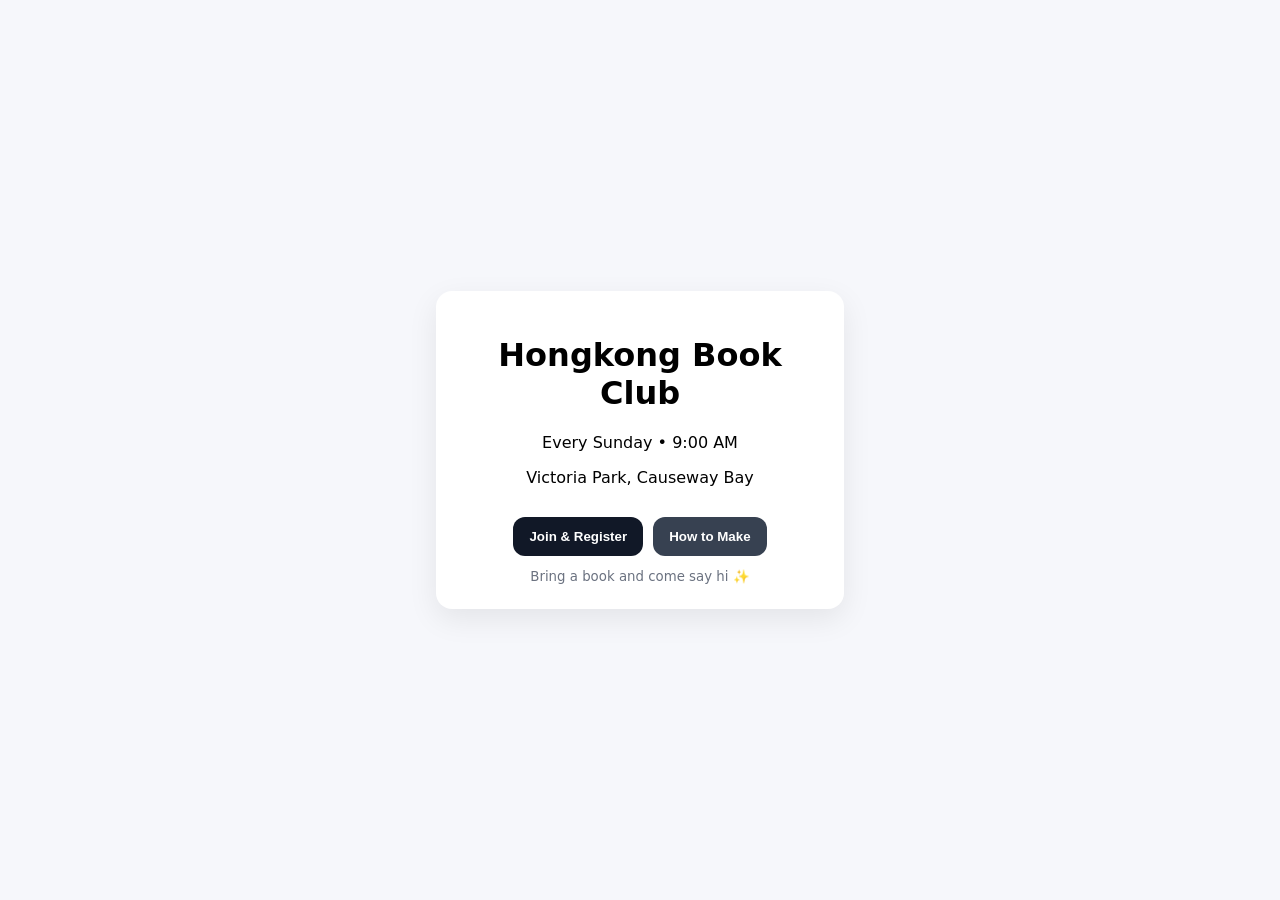
<file: index.html>
<!doctype html>
<html lang="en">
<head>
  <meta charset="utf-8" />
  <meta name="viewport" content="width=device-width, initial-scale=1" />
  <title>Hong Kong Book Club</title>
  <link rel="stylesheet" href="style.css" />
</head>
<body>
  <main class="card">
    <h1>Hongkong Book Club</h1>
    <p>Every Sunday • 9:00 AM</p>
    <p>Victoria Park, Causeway Bay</p>

    <div class="btn-row">
      <button id="joinBtn">Join & Register</button>
      <button id="howToBtn" class="btn-secondary">How to Make</button>
    </div>

    <small>Bring a book and come say hi ✨</small>
  </main>

  <script src="script.js"></script>
</body>
</html>
</file>
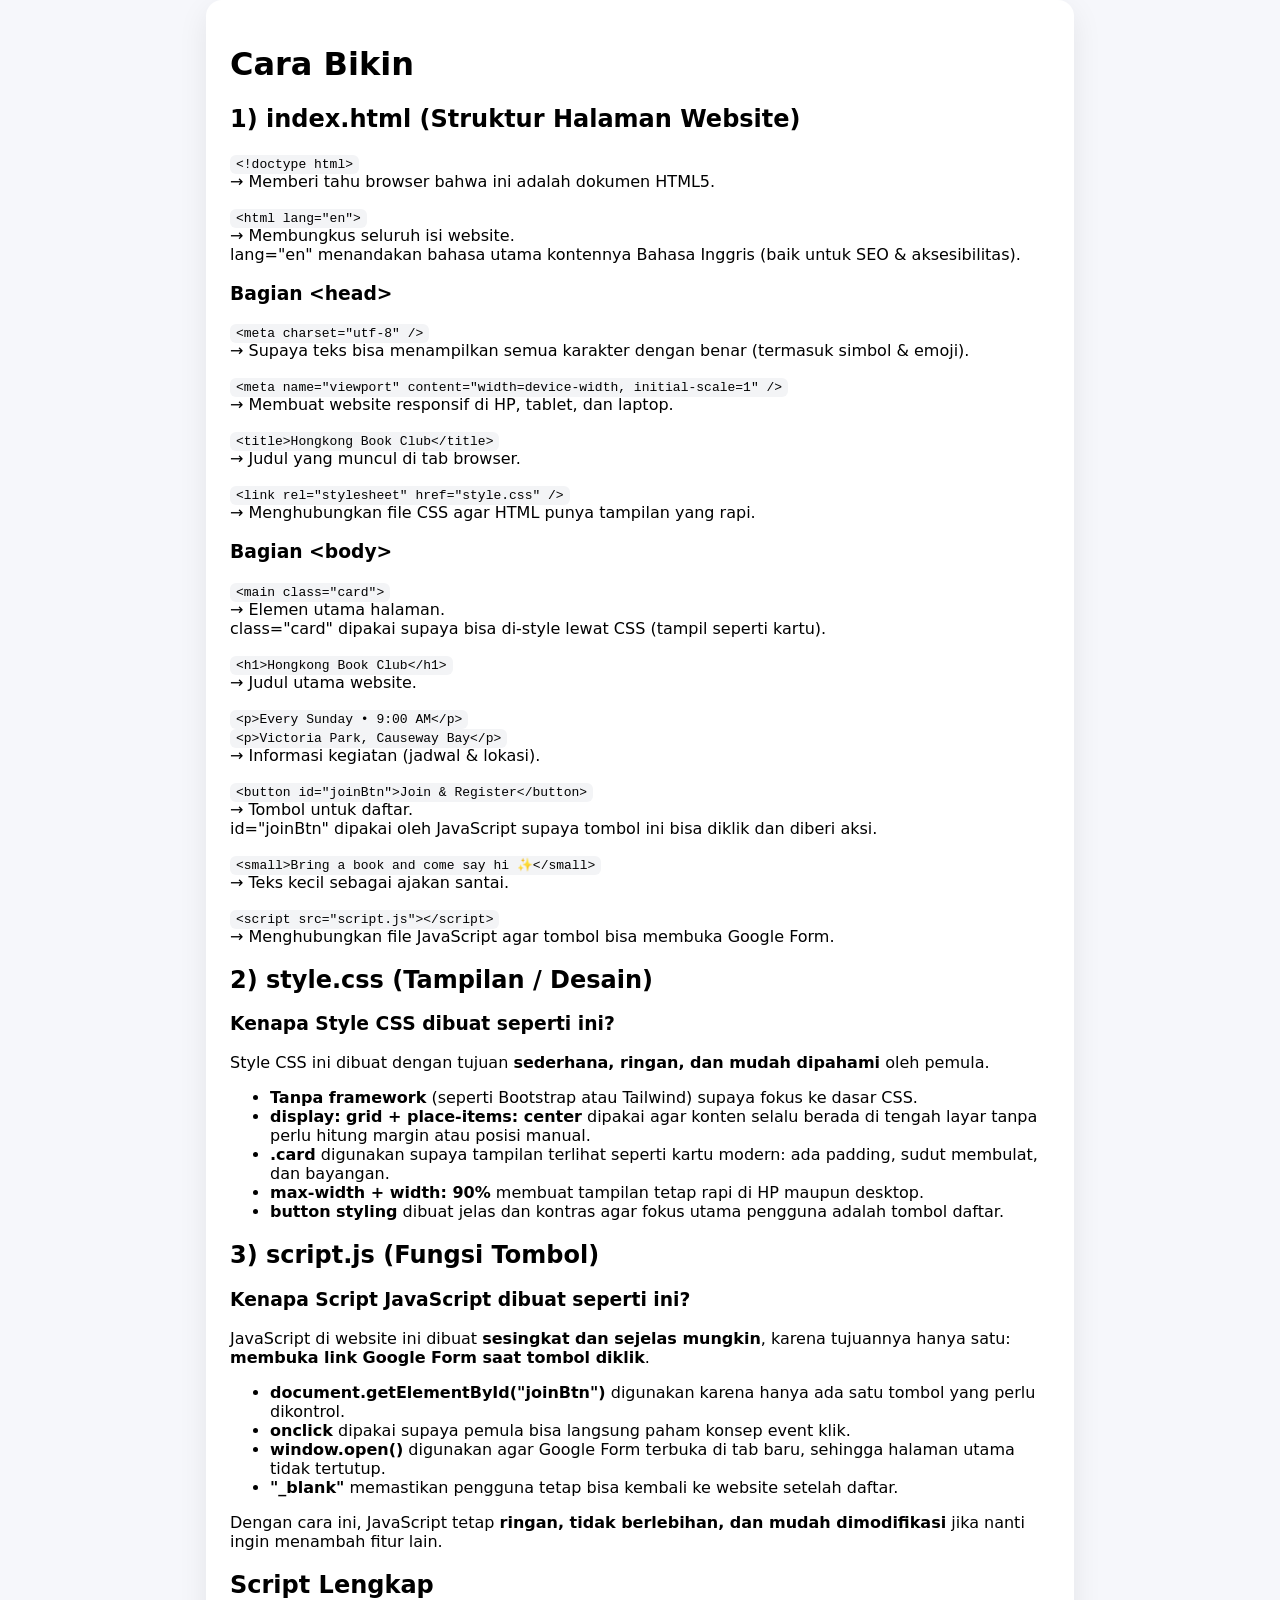
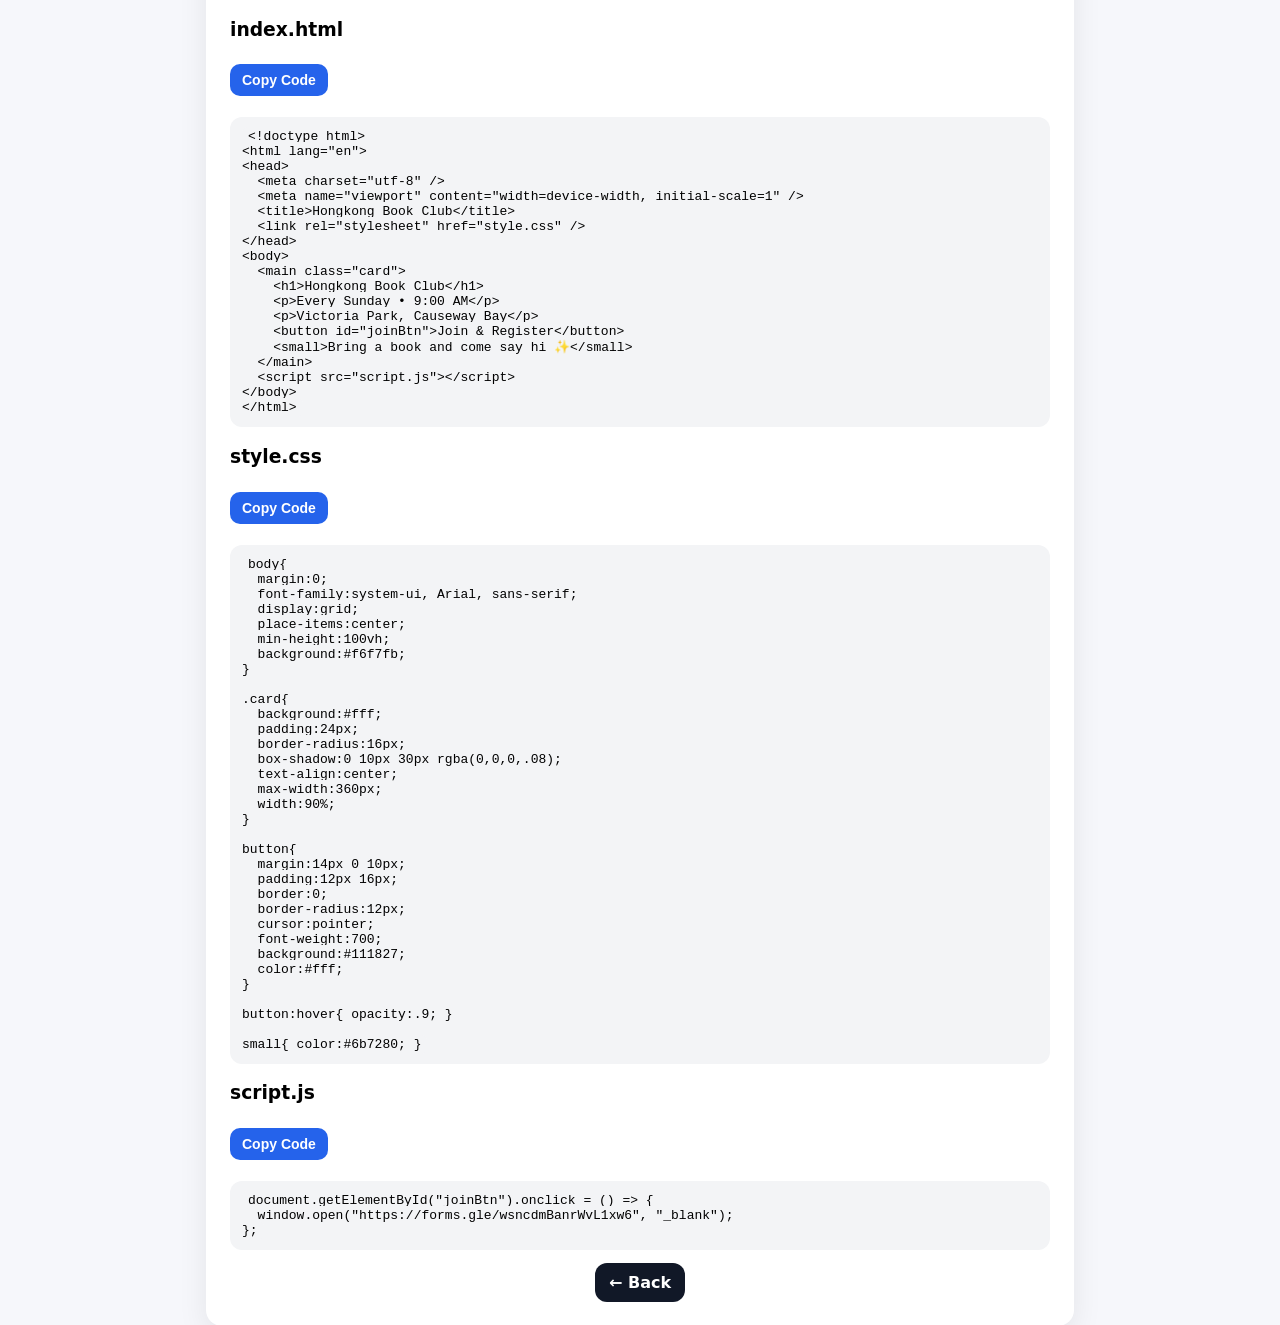
<file: howto.html>
<!doctype html>
<html lang="id">
<head>
  <meta charset="utf-8" />
  <meta name="viewport" content="width=device-width, initial-scale=1" />
  <title>Cara Bikin - Hongkong Book Club</title>
  <link rel="stylesheet" href="style.css" />
</head>
<body>
  <main class="card left">
    <h1>Cara Bikin</h1>

    <h2>1) index.html (Struktur Halaman Website)</h2>

    <p><code>&lt;!doctype html&gt;</code><br>
      → Memberi tahu browser bahwa ini adalah dokumen HTML5.
    </p>

    <p><code>&lt;html lang="en"&gt;</code><br>
      → Membungkus seluruh isi website.<br>
      lang="en" menandakan bahasa utama kontennya Bahasa Inggris (baik untuk SEO & aksesibilitas).
    </p>

    <h3>Bagian &lt;head&gt;</h3>

    <p><code>&lt;meta charset="utf-8" /&gt;</code><br>
      → Supaya teks bisa menampilkan semua karakter dengan benar (termasuk simbol & emoji).
    </p>

    <p><code>&lt;meta name="viewport" content="width=device-width, initial-scale=1" /&gt;</code><br>
      → Membuat website responsif di HP, tablet, dan laptop.
    </p>

    <p><code>&lt;title&gt;Hongkong Book Club&lt;/title&gt;</code><br>
      → Judul yang muncul di tab browser.
    </p>

    <p><code>&lt;link rel="stylesheet" href="style.css" /&gt;</code><br>
      → Menghubungkan file CSS agar HTML punya tampilan yang rapi.
    </p>

    <h3>Bagian &lt;body&gt;</h3>

    <p><code>&lt;main class="card"&gt;</code><br>
      → Elemen utama halaman.<br>
      class="card" dipakai supaya bisa di-style lewat CSS (tampil seperti kartu).
    </p>

    <p><code>&lt;h1&gt;Hongkong Book Club&lt;/h1&gt;</code><br>
      → Judul utama website.
    </p>

    <p>
      <code>&lt;p&gt;Every Sunday • 9:00 AM&lt;/p&gt;</code><br>
      <code>&lt;p&gt;Victoria Park, Causeway Bay&lt;/p&gt;</code><br>
      → Informasi kegiatan (jadwal & lokasi).
    </p>

    <p><code>&lt;button id="joinBtn"&gt;Join & Register&lt;/button&gt;</code><br>
      → Tombol untuk daftar.<br>
      id="joinBtn" dipakai oleh JavaScript supaya tombol ini bisa diklik dan diberi aksi.
    </p>

    <p><code>&lt;small&gt;Bring a book and come say hi ✨&lt;/small&gt;</code><br>
      → Teks kecil sebagai ajakan santai.
    </p>

    <p><code>&lt;script src="script.js"&gt;&lt;/script&gt;</code><br>
      → Menghubungkan file JavaScript agar tombol bisa membuka Google Form.
    </p>

    <h2>2) style.css (Tampilan / Desain)</h2>
   <h3>Kenapa Style CSS dibuat seperti ini?</h3>
<p>
Style CSS ini dibuat dengan tujuan <b>sederhana, ringan, dan mudah dipahami</b> oleh pemula.
</p>
<ul>
  <li>
    <b>Tanpa framework</b> (seperti Bootstrap atau Tailwind) supaya fokus ke dasar CSS.
  </li>
  <li>
    <b>display: grid + place-items: center</b> dipakai agar konten selalu berada di tengah layar
    tanpa perlu hitung margin atau posisi manual.
  </li>
  <li>
    <b>.card</b> digunakan supaya tampilan terlihat seperti kartu modern:
    ada padding, sudut membulat, dan bayangan.
  </li>
  <li>
    <b>max-width + width: 90%</b> membuat tampilan tetap rapi di HP maupun desktop.
  </li>
  <li>
    <b>button styling</b> dibuat jelas dan kontras agar fokus utama pengguna adalah tombol daftar.
  </li>
</ul>

    <h2>3) script.js (Fungsi Tombol)</h2>
    <h3>Kenapa Script JavaScript dibuat seperti ini?</h3>
<p>
JavaScript di website ini dibuat <b>sesingkat dan sejelas mungkin</b>, karena tujuannya hanya satu:
<b>membuka link Google Form saat tombol diklik</b>.
</p>
<ul>
  <li>
    <b>document.getElementById("joinBtn")</b> digunakan karena hanya ada satu tombol yang perlu dikontrol.
  </li>
  <li>
    <b>onclick</b> dipakai supaya pemula bisa langsung paham konsep event klik.
  </li>
  <li>
    <b>window.open()</b> digunakan agar Google Form terbuka di tab baru,
    sehingga halaman utama tidak tertutup.
  </li>
  <li>
    <b>"_blank"</b> memastikan pengguna tetap bisa kembali ke website setelah daftar.
  </li>
</ul>
<p>
Dengan cara ini, JavaScript tetap <b>ringan, tidak berlebihan, dan mudah dimodifikasi</b>
jika nanti ingin menambah fitur lain.
</p>


    <h2>Script Lengkap</h2>

    <h3>index.html</h3>
    <button class="copyBtn" data-target="code-index">Copy Code</button>
    <pre><code id="code-index">&lt;!doctype html&gt;
&lt;html lang="en"&gt;
&lt;head&gt;
  &lt;meta charset="utf-8" /&gt;
  &lt;meta name="viewport" content="width=device-width, initial-scale=1" /&gt;
  &lt;title&gt;Hongkong Book Club&lt;/title&gt;
  &lt;link rel="stylesheet" href="style.css" /&gt;
&lt;/head&gt;
&lt;body&gt;
  &lt;main class="card"&gt;
    &lt;h1&gt;Hongkong Book Club&lt;/h1&gt;
    &lt;p&gt;Every Sunday • 9:00 AM&lt;/p&gt;
    &lt;p&gt;Victoria Park, Causeway Bay&lt;/p&gt;
    &lt;button id="joinBtn"&gt;Join & Register&lt;/button&gt;
    &lt;small&gt;Bring a book and come say hi ✨&lt;/small&gt;
  &lt;/main&gt;
  &lt;script src="script.js"&gt;&lt;/script&gt;
&lt;/body&gt;
&lt;/html&gt;</code></pre>

    <h3>style.css</h3>
    <button class="copyBtn" data-target="code-css">Copy Code</button>
    <pre><code id="code-css">body{
  margin:0;
  font-family:system-ui, Arial, sans-serif;
  display:grid;
  place-items:center;
  min-height:100vh;
  background:#f6f7fb;
}

.card{
  background:#fff;
  padding:24px;
  border-radius:16px;
  box-shadow:0 10px 30px rgba(0,0,0,.08);
  text-align:center;
  max-width:360px;
  width:90%;
}

button{
  margin:14px 0 10px;
  padding:12px 16px;
  border:0;
  border-radius:12px;
  cursor:pointer;
  font-weight:700;
  background:#111827;
  color:#fff;
}

button:hover{ opacity:.9; }

small{ color:#6b7280; }</code></pre>

    <h3>script.js</h3>
    <button class="copyBtn" data-target="code-js">Copy Code</button>
    <pre><code id="code-js">document.getElementById("joinBtn").onclick = () =&gt; {
  window.open("https://forms.gle/wsncdmBanrWvL1xw6", "_blank");
};</code></pre>

    <div class="btn-row">
      <a class="link-btn" href="index.html">← Back</a>
    </div>
  </main>

  <script>
    document.querySelectorAll(".copyBtn").forEach(btn => {
      btn.onclick = () => {
        const code = document.getElementById(btn.dataset.target).innerText;
        navigator.clipboard.writeText(code);
        btn.innerText = "Copied!";
        setTimeout(() => btn.innerText = "Copy Code", 1500);
      };
    });
  </script>
</body>
</html>
</file>
<file: style.css>
body{
  margin:0; font-family:system-ui, Arial, sans-serif;
  display:grid; place-items:center; min-height:100vh;
  background:#f6f7fb;
}
.card{
  background:#fff; padding:24px; border-radius:16px;
  box-shadow:0 10px 30px rgba(0,0,0,.08);
  text-align:center; max-width:360px; width:90%;
}
button{
  margin:14px 0 10px; padding:12px 16px; border:0;
  border-radius:12px; cursor:pointer; font-weight:700;
  background:#111827; color:#fff;
}
button:hover{ opacity:.9; }
small{ color:#6b7280; }

/* tambahan kecil */
.btn-row{ display:flex; gap:10px; justify-content:center; flex-wrap:wrap; }
.btn-secondary{ background:#374151; }

.card.left{ text-align:left; max-width:820px; }
code{ background:#f3f4f6; padding:2px 6px; border-radius:6px; }
pre{ background:#f3f4f6; padding:12px; border-radius:12px; overflow:auto; }
.link-btn{
  display:inline-block; padding:10px 14px; border-radius:12px;
  background:#111827; color:#fff; text-decoration:none; font-weight:700;
}
.link-btn:hover{ opacity:.9; }

.copyBtn{
  margin:6px 0 8px;
  padding:8px 12px;
  border:0;
  border-radius:10px;
  cursor:pointer;
  font-weight:600;
  background:#2563eb;
  color:#fff;
  font-size:14px;
}
.copyBtn:hover{ opacity:.9; }
</file>
